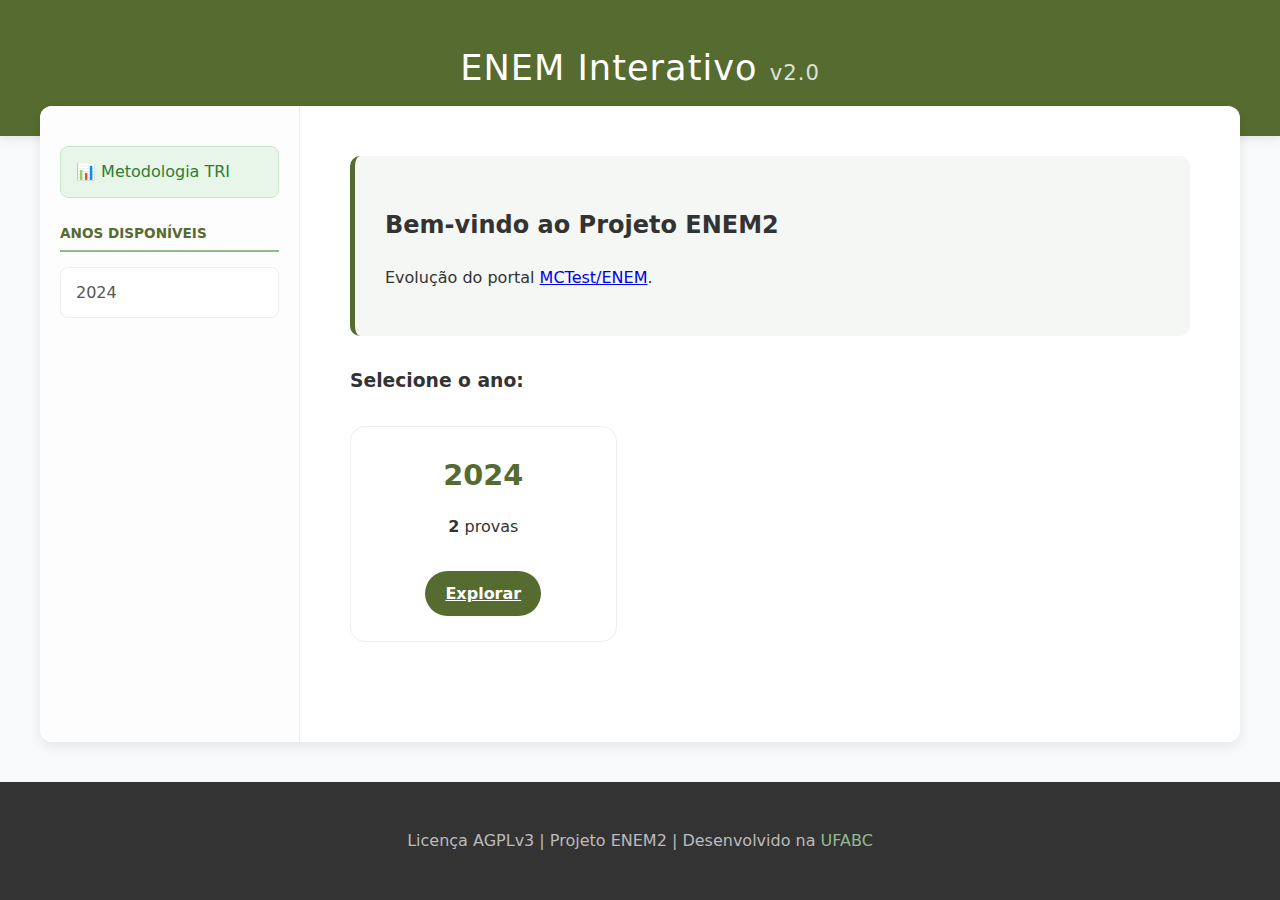
<file: ENEM/index.html>
<!doctype html><html lang="pt-br"><head><meta charset="utf-8"><title>ENEM Interativo - ENEM2</title>
    <style>
        :root {
            --primary: #556B2F; /* DarkSeaGreen Escuro */
            --secondary: #8FBC8F; /* DarkSeaGreen Claro */
            --ufabc-blue: #074a8d;
            --light-bg: #f8f9fa;
            --sidebar-bg: #fdfdfd;
            --text-color: #333;
            --white: #ffffff;
            --shadow: 0 4px 12px rgba(0,0,0,0.08);
        }
        * { box-sizing: border-box; }
        body {
            font-family: 'Segoe UI', system-ui, -apple-system, sans-serif;
            margin: 0; padding: 0; display: flex; flex-direction: column;
            min-height: 100vh; background-color: var(--light-bg);
            color: var(--text-color); line-height: 1.6;
        }
        #header {
            background-color: var(--primary); color: var(--white);
            text-align: center; padding: 40px 20px; box-shadow: 0 2px 10px rgba(0,0,0,0.1);
        }
        #header h1 { margin: 0; font-size: 2.2rem; font-weight: 300; letter-spacing: 1px; }
        .main-container {
            display: flex; flex: 1; max-width: 1200px; width: 100%;
            margin: -30px auto 40px; background: var(--white);
            border-radius: 12px; box-shadow: var(--shadow); overflow: hidden;
        }
        #nav { width: 260px; background-color: var(--sidebar-bg); padding: 40px 20px; border-right: 1px solid #eee; }
        #nav h3 { 
            color: var(--primary); font-size: 0.85rem; text-transform: uppercase; 
            margin: 25px 0 15px; border-bottom: 2px solid var(--secondary); padding-bottom: 5px;
        }
        #nav a {
            display: block; text-decoration: none; color: #555; padding: 12px 15px; 
            margin-bottom: 5px; border-radius: 8px; transition: 0.3s;
            font-weight: 500; border: 1px solid #eee; background: #fff;
        }
        #nav a:hover { background: var(--secondary); color: white; transform: translateX(5px); }
        #section { flex: 1; padding: 50px; }
        .hero-section { background: #f4f7f4; padding: 30px; border-radius: 10px; margin-bottom: 30px; border-left: 5px solid var(--primary); }
        .info-box { background: #eef6ff; padding: 25px; border-radius: 10px; border-left: 5px solid var(--ufabc-blue); margin: 30px 0; }
        .cards-grid { display: grid; grid-template-columns: repeat(auto-fill, minmax(200px, 1fr)); gap: 20px; margin-top: 30px; }
        .year-card { background: var(--white); border: 1px solid #eee; border-radius: 15px; padding: 25px; text-align: center; transition: 0.3s; }
        .year-card:hover { transform: translateY(-10px); box-shadow: var(--shadow); border-color: var(--secondary); }
        .year-card h3 { font-size: 1.8rem; margin: 0; color: var(--primary); }
        .btn-access {
            display: inline-block; background: var(--primary); color: white !important;
            padding: 10px 20px; border-radius: 25px; margin-top: 15px; font-weight: 600;
        }
        #footer { background-color: #333; color: #bbb; text-align: center; padding: 30px; margin-top: auto; }
        #footer a { color: var(--secondary); text-decoration: none; }
        @media (max-width: 768px) { .main-container { flex-direction: column; margin-top: 0; border-radius: 0; } #nav { width: 100%; border-right: none; } }
    </style>
    </head>
    <body><div id="header"><h1>ENEM Interativo <span style="font-size: 0.6em; opacity: 0.8;">v2.0</span></h1></div>
    <div class="main-container"><div id="nav"><a href="./statistics.html" style="background-color:#e8f5e9; border-color:#c8e6c9; color:#2e7d32;">📊 Metodologia TRI</a><h3>Anos Disponíveis</h3><a href="./2024/index.html">2024</a></div><div id="section">
    <div class="hero-section"><h2>Bem-vindo ao Projeto ENEM2</h2><p>Evolução do portal <a href="http://mctest.ufabc.edu.br:8000/ENEM" target="_blank">MCTest/ENEM</a>.</p></div>
    <h3>Selecione o ano:</h3><div class="cards-grid"><div class="year-card"><h3>2024</h3><p><strong>2</strong> provas</p><a href="./2024/index.html" class="btn-access">Explorar</a></div></div></div></div>
    <div id="footer">
    <p>Licença AGPLv3 | Projeto ENEM2 | Desenvolvido na <a href="http://www.ufabc.edu.br">UFABC</a></p>
    </div></body></html>
</file>
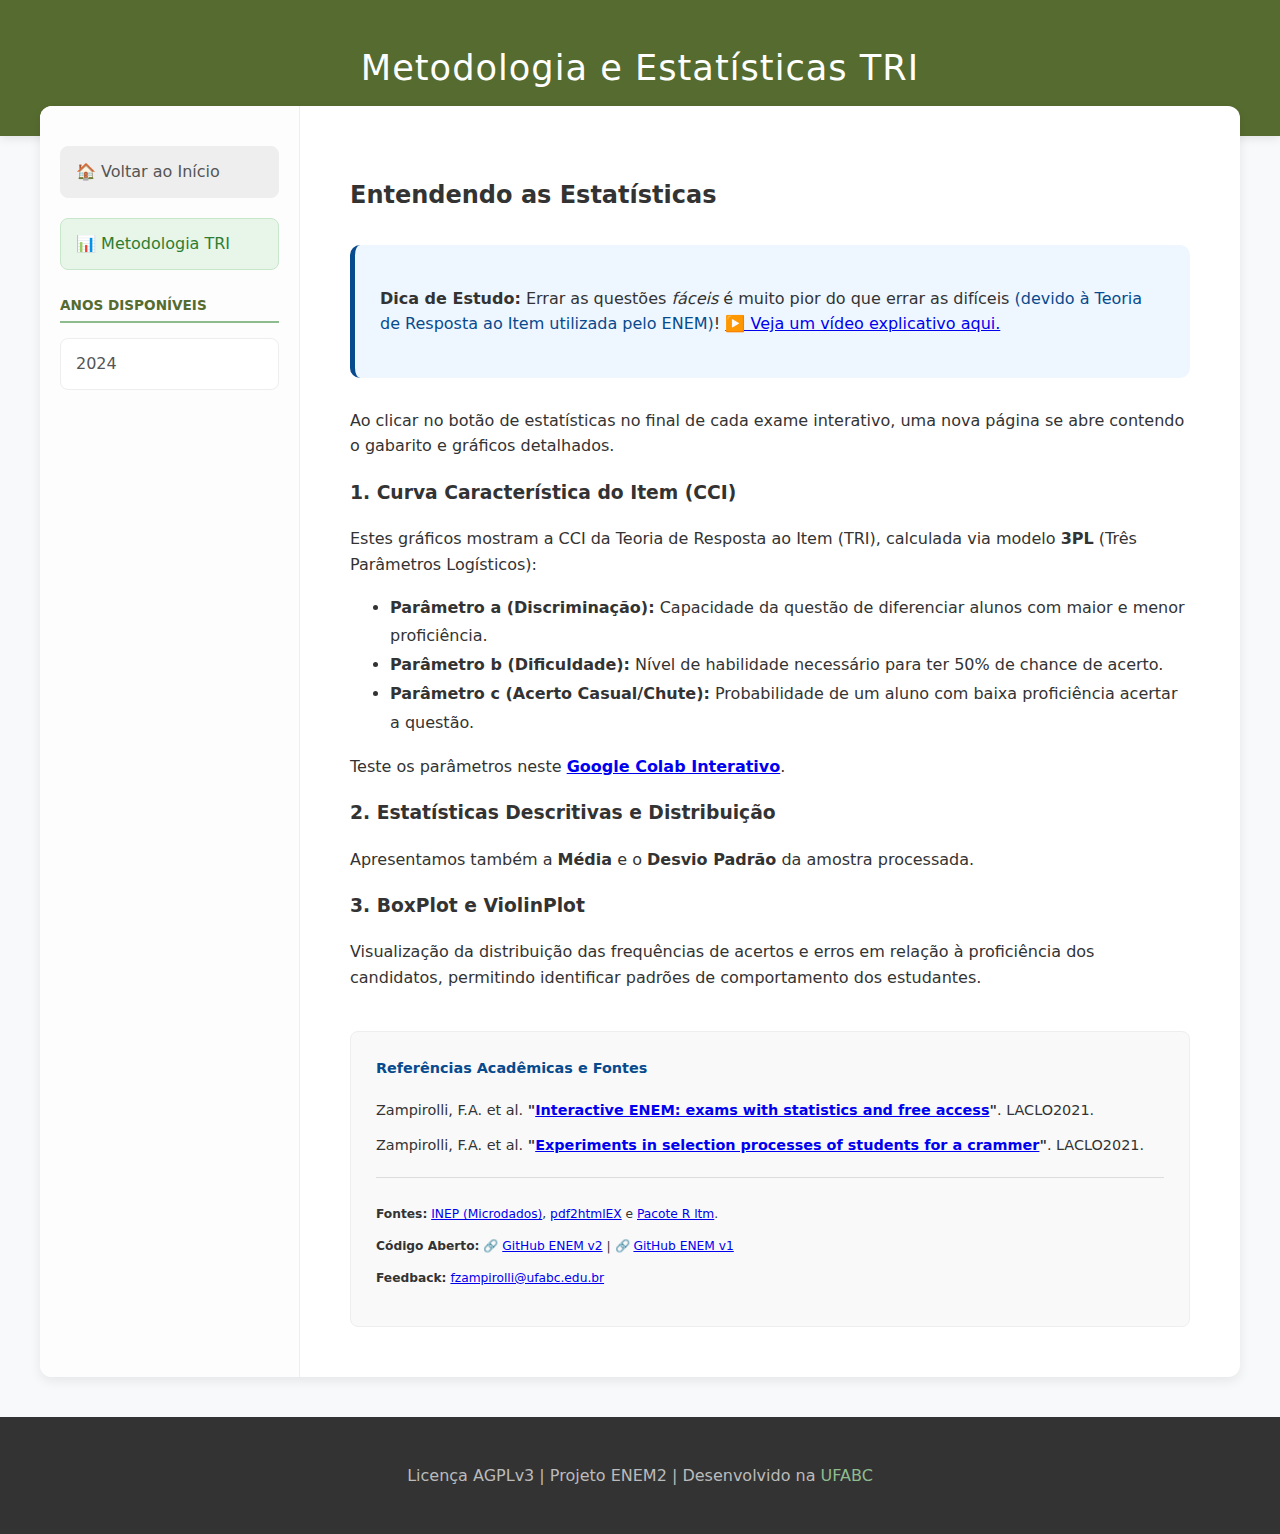
<file: ENEM/statistics.html>
<!doctype html>
<html lang="pt-br">
<head>
  <meta charset="utf-8">
  <title>Estatísticas e Metodologia - ENEM2</title>
  
    <style>
        :root {
            --primary: #556B2F; /* DarkSeaGreen Escuro */
            --secondary: #8FBC8F; /* DarkSeaGreen Claro */
            --ufabc-blue: #074a8d;
            --light-bg: #f8f9fa;
            --sidebar-bg: #fdfdfd;
            --text-color: #333;
            --white: #ffffff;
            --shadow: 0 4px 12px rgba(0,0,0,0.08);
        }
        * { box-sizing: border-box; }
        body {
            font-family: 'Segoe UI', system-ui, -apple-system, sans-serif;
            margin: 0; padding: 0; display: flex; flex-direction: column;
            min-height: 100vh; background-color: var(--light-bg);
            color: var(--text-color); line-height: 1.6;
        }
        #header {
            background-color: var(--primary); color: var(--white);
            text-align: center; padding: 40px 20px; box-shadow: 0 2px 10px rgba(0,0,0,0.1);
        }
        #header h1 { margin: 0; font-size: 2.2rem; font-weight: 300; letter-spacing: 1px; }
        .main-container {
            display: flex; flex: 1; max-width: 1200px; width: 100%;
            margin: -30px auto 40px; background: var(--white);
            border-radius: 12px; box-shadow: var(--shadow); overflow: hidden;
        }
        #nav { width: 260px; background-color: var(--sidebar-bg); padding: 40px 20px; border-right: 1px solid #eee; }
        #nav h3 { 
            color: var(--primary); font-size: 0.85rem; text-transform: uppercase; 
            margin: 25px 0 15px; border-bottom: 2px solid var(--secondary); padding-bottom: 5px;
        }
        #nav a {
            display: block; text-decoration: none; color: #555; padding: 12px 15px; 
            margin-bottom: 5px; border-radius: 8px; transition: 0.3s;
            font-weight: 500; border: 1px solid #eee; background: #fff;
        }
        #nav a:hover { background: var(--secondary); color: white; transform: translateX(5px); }
        #section { flex: 1; padding: 50px; }
        .hero-section { background: #f4f7f4; padding: 30px; border-radius: 10px; margin-bottom: 30px; border-left: 5px solid var(--primary); }
        .info-box { background: #eef6ff; padding: 25px; border-radius: 10px; border-left: 5px solid var(--ufabc-blue); margin: 30px 0; }
        .cards-grid { display: grid; grid-template-columns: repeat(auto-fill, minmax(200px, 1fr)); gap: 20px; margin-top: 30px; }
        .year-card { background: var(--white); border: 1px solid #eee; border-radius: 15px; padding: 25px; text-align: center; transition: 0.3s; }
        .year-card:hover { transform: translateY(-10px); box-shadow: var(--shadow); border-color: var(--secondary); }
        .year-card h3 { font-size: 1.8rem; margin: 0; color: var(--primary); }
        .btn-access {
            display: inline-block; background: var(--primary); color: white !important;
            padding: 10px 20px; border-radius: 25px; margin-top: 15px; font-weight: 600;
        }
        #footer { background-color: #333; color: #bbb; text-align: center; padding: 30px; margin-top: auto; }
        #footer a { color: var(--secondary); text-decoration: none; }
        @media (max-width: 768px) { .main-container { flex-direction: column; margin-top: 0; border-radius: 0; } #nav { width: 100%; border-right: none; } }
    </style>
    
</head>
<body>
<div id="header">
  <h1>Metodologia e Estatísticas TRI</h1>
</div>

<div class="main-container">
    <div id="nav">
      <a href="./index.html" style="background-color:#eee; margin-bottom:20px;">🏠 Voltar ao Início</a>
      <a href="./statistics.html" style="background-color:#e8f5e9; border-color:#c8e6c9; color:#2e7d32;">📊 Metodologia TRI</a><h3>Anos Disponíveis</h3><a href="./2024/index.html">2024</a>
    </div>

    <div id="section">
      <h2>Entendendo as Estatísticas</h2>

      <div class="info-box">
        <p><strong>Dica de Estudo:</strong> Errar as questões <em>fáceis</em> é muito pior do que errar as difíceis 
        <span style="color: var(--ufabc-blue)">(devido à Teoria de Resposta ao Item utilizada pelo ENEM)</span>! 
        <a href="https://www.loom.com/share/658b8e7a2e214252a950326b73bbef92" target="_blank">▶️ Veja um vídeo explicativo aqui.</a></p>
      </div>

      <p>Ao clicar no botão de estatísticas no final de cada exame interativo, uma nova página se abre contendo o gabarito e gráficos detalhados.</p>

      <h3>1. Curva Característica do Item (CCI)</h3>
      <p>Estes gráficos mostram a CCI da Teoria de Resposta ao Item (TRI), calculada via modelo <strong>3PL</strong> (Três Parâmetros Logísticos):</p>

      <ul style="line-height: 1.8;">
        <li><strong>Parâmetro a (Discriminação):</strong> Capacidade da questão de diferenciar alunos com maior e menor proficiência.</li>
        <li><strong>Parâmetro b (Dificuldade):</strong> Nível de habilidade necessário para ter 50% de chance de acerto.</li>
        <li><strong>Parâmetro c (Acerto Casual/Chute):</strong> Probabilidade de um aluno com baixa proficiência acertar a questão.</li>
      </ul>

      <p>Teste os parâmetros neste 
        <a href="https://colab.research.google.com/drive/1ka7_SR_QB4G7ZPVvH3p_E0bZEbOH1vhK" target="_blank"><strong>Google Colab Interativo</strong></a>.
      </p>

      <h3>2. Estatísticas Descritivas e Distribuição</h3>
      <p>Apresentamos também a <strong>Média</strong> e o <strong>Desvio Padrão</strong> da amostra processada.</p>

      <h3>3. BoxPlot e ViolinPlot</h3>
      <p>Visualização da distribuição das frequências de acertos e erros em relação à proficiência dos candidatos, permitindo identificar padrões de comportamento dos estudantes.</p>

      
 <div class="refs" style="margin-top: 40px; padding: 25px; background-color: #f9f9f9; border-radius: 8px; border: 1px solid #eee; font-size: 0.9em;">
        <h4 style="color: var(--ufabc-blue); margin-top: 0;">Referências Acadêmicas e Fontes</h4>
        <ul style="list-style-type: none; padding: 0; margin-bottom: 20px;">
            <li style="margin-bottom: 12px;">
                Zampirolli, F.A. et al. <strong>"<a href="https://ieeexplore.ieee.org/document/9725135" target="_blank">Interactive ENEM: exams with statistics and free access</a>"</strong>. LACLO2021.
            </li>
            <li>
                Zampirolli, F.A. et al. <strong>"<a href="https://ieeexplore.ieee.org/document/9725157" target="_blank">Experiments in selection processes of students for a crammer</a>"</strong>. LACLO2021.
            </li>
        </ul>
        <div style="padding-top: 15px; border-top: 1px solid #ddd; font-size: 0.85em;">
            <p><strong>Fontes:</strong> 
                <a href="https://www.gov.br/inep/pt-br/acesso-a-informacao/dados-abertos/microdados/enem" target="_blank">INEP (Microdados)</a>, 
                <a href="https://github.com/pdf2htmlEX/pdf2htmlEX" target="_blank">pdf2htmlEX</a> e 
                <a href="https://cran.r-project.org/web/packages/ltm/" target="_blank">Pacote R ltm</a>.
            </p>
            <p style="margin: 10px 0;">
                <strong>Código Aberto:</strong> 
                🔗 <a href="https://github.com/fzampirolli/ENEM2" target="_blank">GitHub ENEM v2</a> | 
                🔗 <a href="https://github.com/fzampirolli/ENEM" target="_blank">GitHub ENEM v1</a>
            </p>
            <p><strong>Feedback:</strong> <a href="mailto:fzampirolli@ufabc.edu.br">fzampirolli@ufabc.edu.br</a></p>
        </div>
    </div>
    
    </div>
</div>

<div id="footer">
    <p>Licença AGPLv3 | Projeto ENEM2 | Desenvolvido na <a href="http://www.ufabc.edu.br">UFABC</a></p>
</div>
</body></html>
</file>
